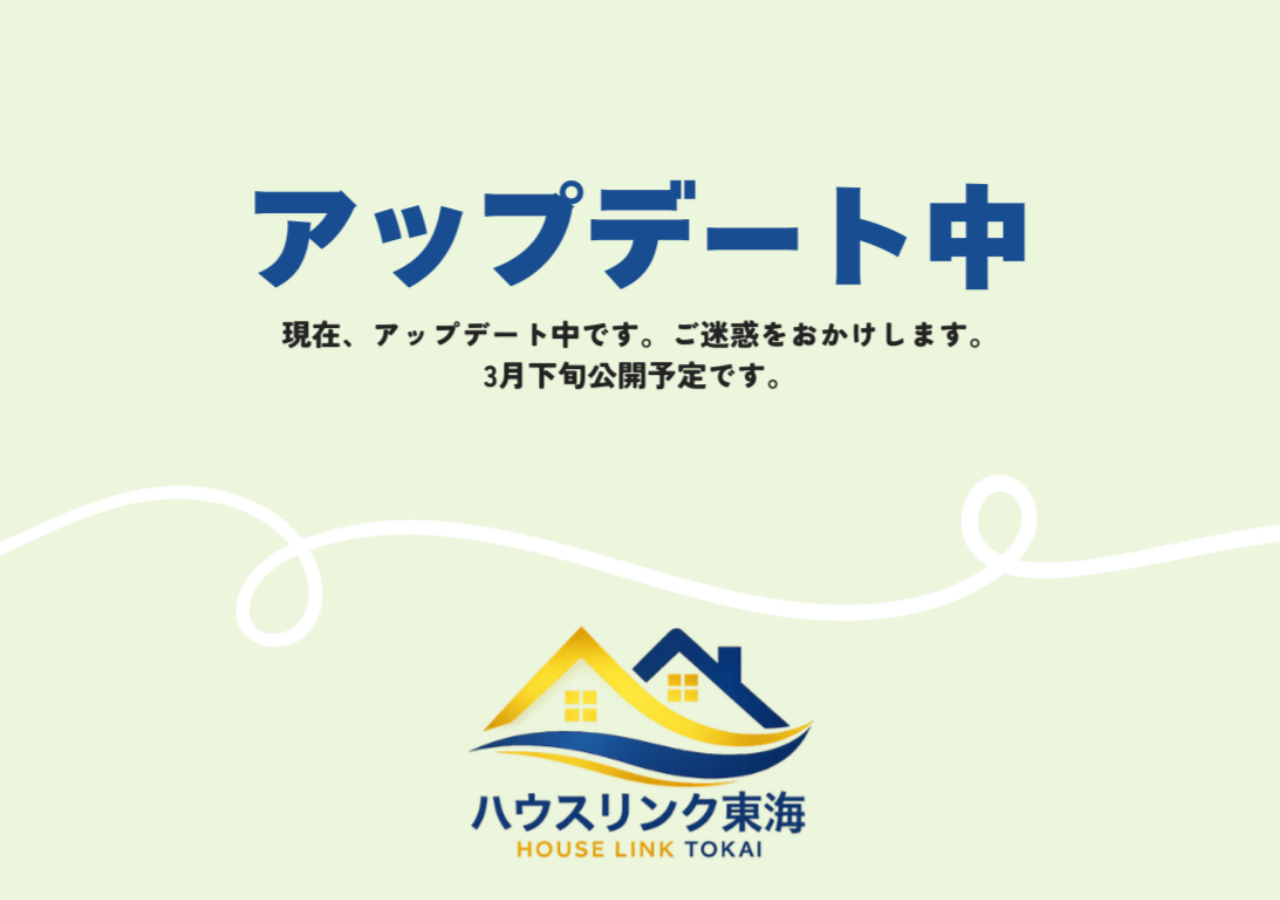
<file: info.html>
<!DOCTYPE html>
<html lang="ja">
<head>
<meta charset="UTF-8">
<meta name="viewport" content="width=device-width, initial-scale=1.0">

<style>
html, body {
  margin: 5;
  height: 90%;
}

.update-image {
  position: fixed;
  top: 0;
  left: 0;
  width: 100vw;
  height: 100vh;
  object-fit: cover;
  z-index: 9999;
}
</style>

</head>
<body>

<img src="images/info/update.png" class="update-image">

</body>
</html>
</file>
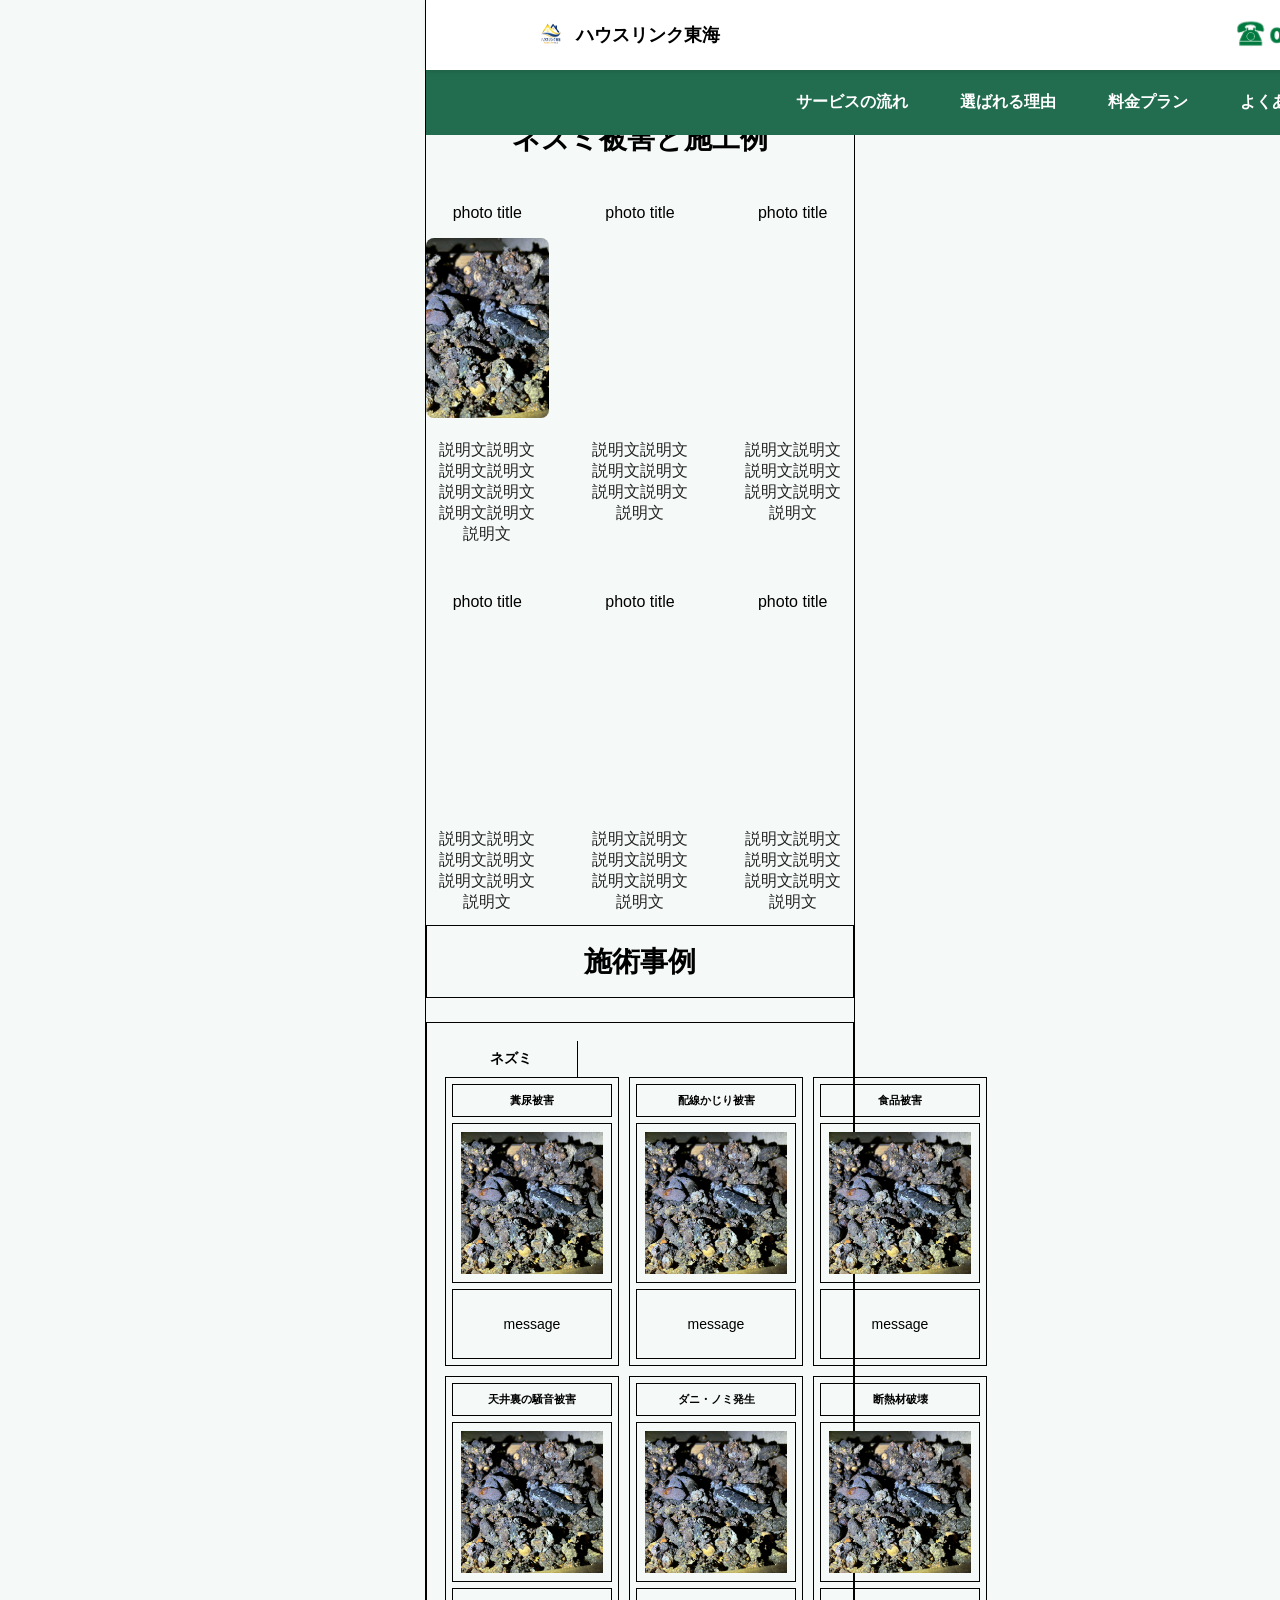
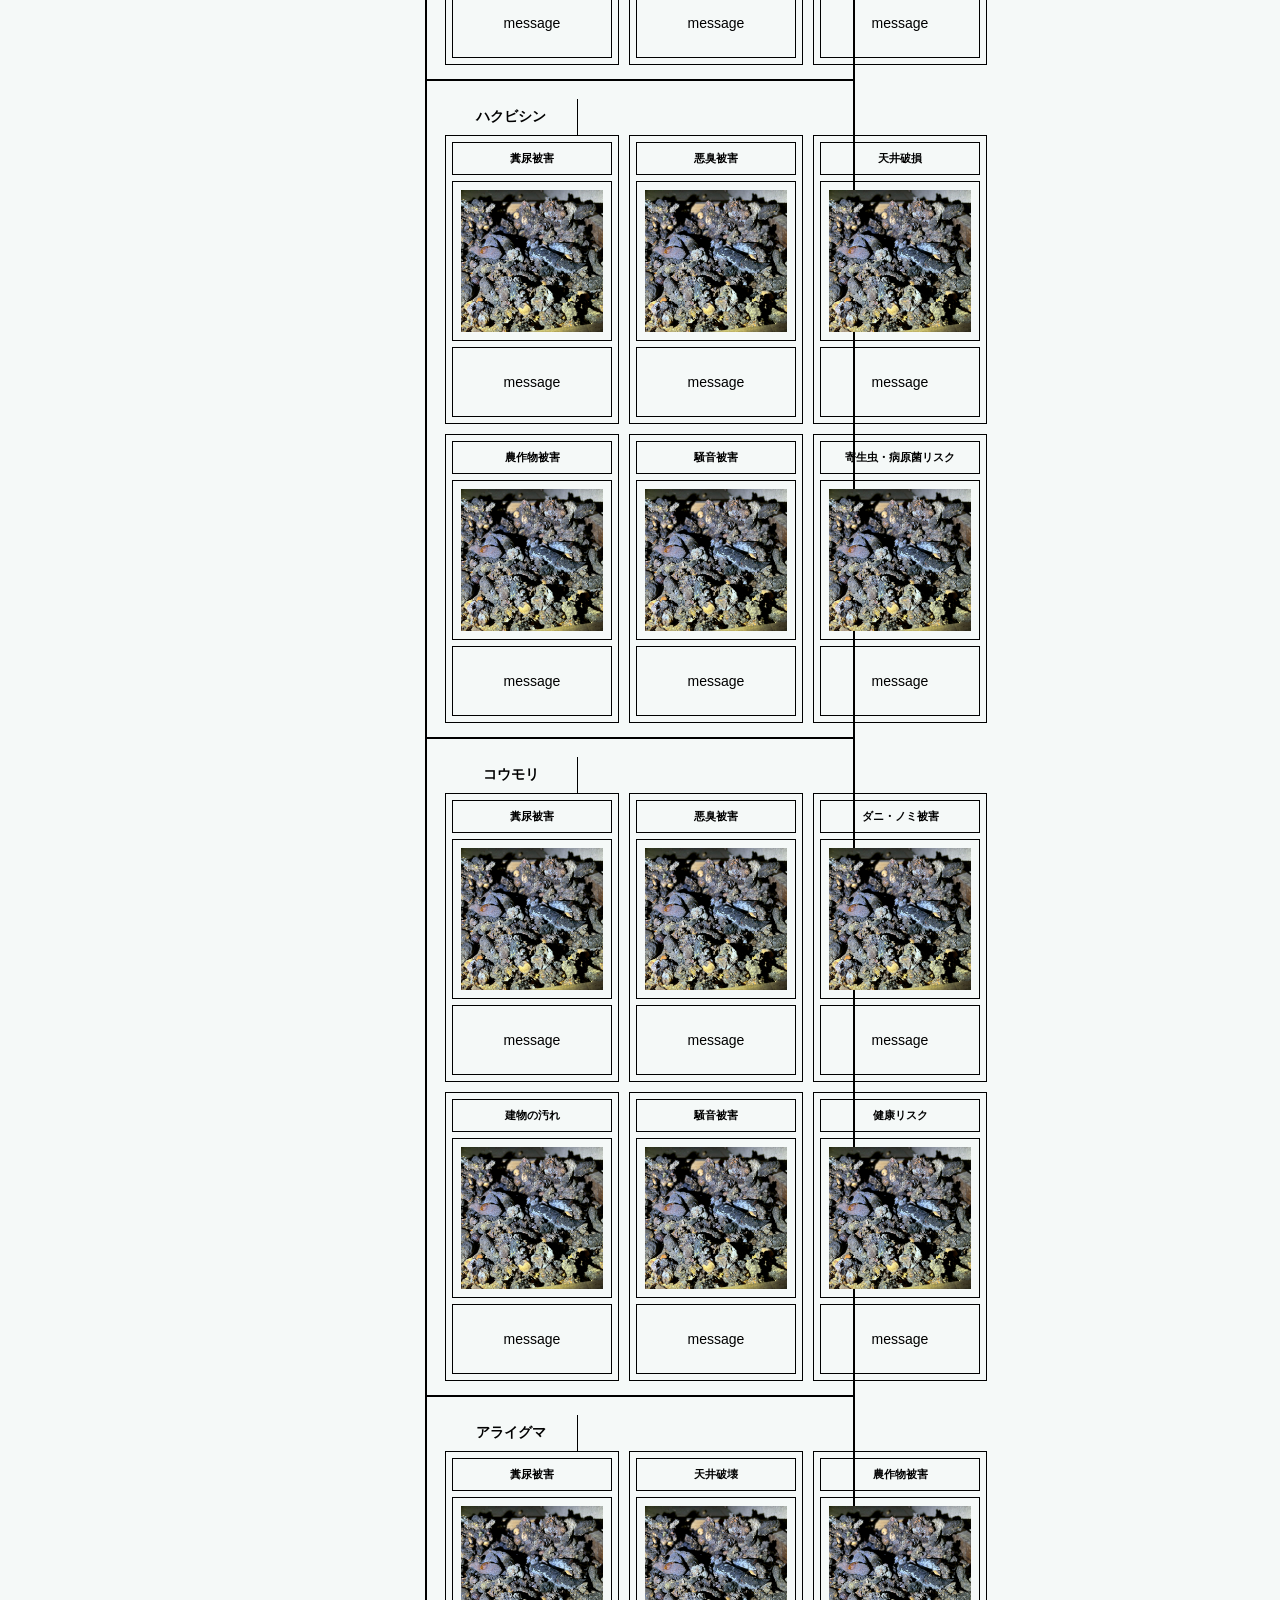
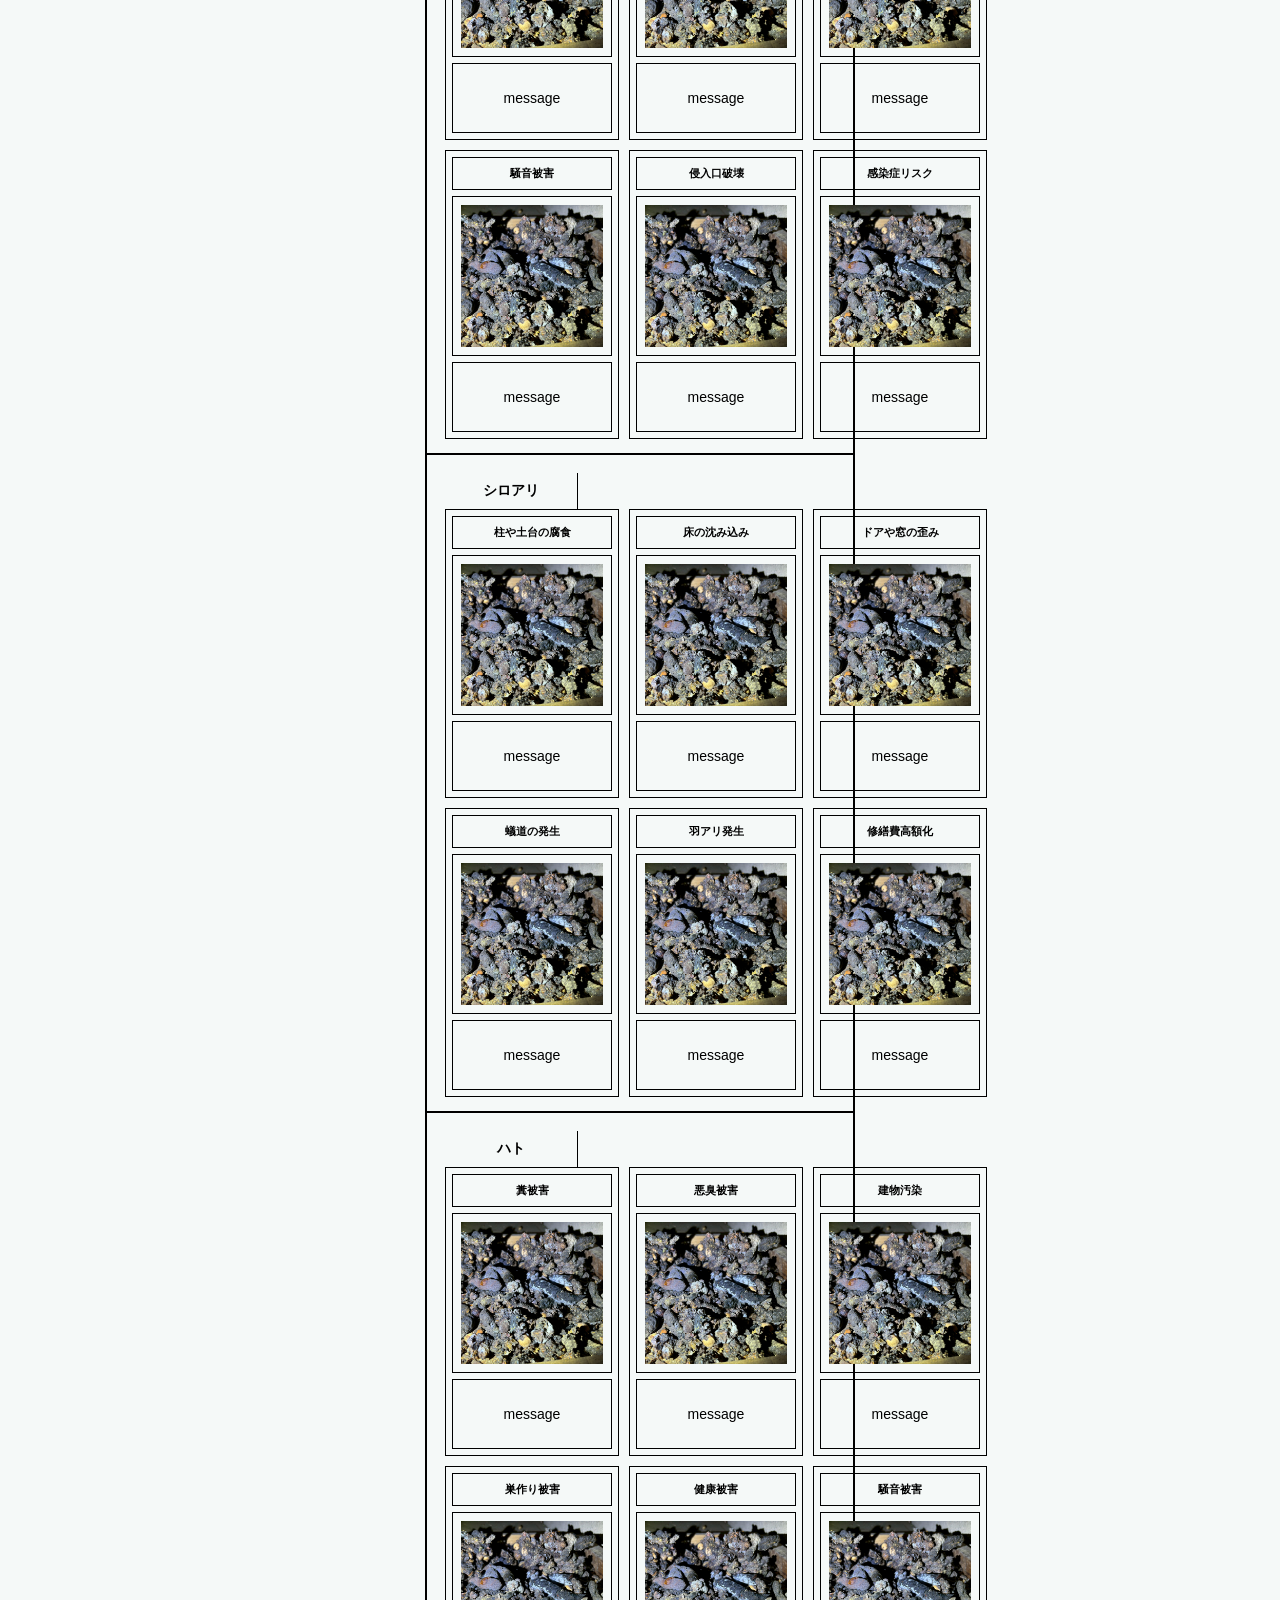
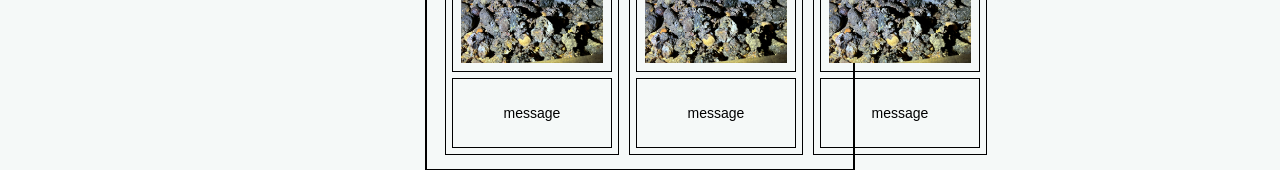
<file: service.html>
<!DOCTYPE html>
<html lang="ja">
<head>
  <meta charset="UTF-8" />
  <meta name="viewport" content="width=device-width, initial-scale=1.0" />
  <title></title>
  <link rel="stylesheet" href="style.css" />
</head>
<body>
  <div class="page">

       <header>
      <div class="container">
        <!-- 左：ロゴ -->
        <div class="logo">
          <img src="./images/icons/icon-favi.png" alt="ロゴ" />
          <span>ハウスリンク東海</span>
        </div>
        <!-- 右：スマホ用の丸アイコン（PCではCSSで非表示） -->
        <div class="header-icons">
          <a href="tel:09070343645" aria-label="電話をかける">
            <img src="./images/icons/icon-tel.png" alt="電話" />
          </a>
          <a href="https://docs.google.com/forms/d/e/1FAIpQLSc6gALRTJmPkdEEfdliW0t47S1zFdvjV9et6vgOWntGFKkSDw/viewform" target="_blank" aria-label="お問い合わせフォームへ">
            <img src="./images/icons/icon-mail.png" alt="メール" />
          </a>
          <img src="./images/icons/icon-menu.png" alt="メニュー" class="menu-icon" onclick="toggleMenu()" />
        </div>
        <div class="header-right">
          <!-- 画像だけで電話（番号入り画像） -->
          <a href="tel:09070343645" class="tel-inline" aria-label="電話をかける（090-7034-3645）">
            <img src="./images/icons/icon-telnom.png" alt="電話" class="tel-icon">
          </a>
          <!-- お問い合わせボタン -->
          <a href="https://docs.google.com/forms/d/e/1FAIpQLSc6gALRTJmPkdEEfdliW0t47S1zFdvjV9et6vgOWntGFKkSDw/viewform" target="_blank" class="btn-contact">お問い合わせ</a>
        </div>
      </div>
    </header>
    <!-- 固定ナビ -->
    <nav class="header-nav" id="navMenu">
      <a href="flow.html" class="nav-btn">サービスの流れ</a>
      <a href="reason.html" class="nav-btn">選ばれる理由</a>
      <a href="plan.html" class="nav-btn">料金プラン</a>
      <a href="faq.html" class="nav-btn">よくある質問</a>
    </nav>
    <main class="main">
<main class="service-main">

  <h1 class="service-title">ネズミ被害と施工例</h1>

  <div class="service-grid">

    <article class="service-card">
      <div class="service-card-title">photo title</div>

      <div class="service-photo">
        <img src="./images/service/araiguma01_service.jpg" alt="">
      </div>

      <div class="service-text">
        説明文説明文説明文説明文説明文説明文説明文説明文説明文
      </div>
    </article>

    <article class="service-card">
      <div class="service-card-title">photo title</div>

      <div class="service-photo"></div>

      <div class="service-text">
        説明文説明文説明文説明文説明文説明文説明文
      </div>
    </article>

    <article class="service-card">
      <div class="service-card-title">photo title</div>

      <div class="service-photo"></div>

      <div class="service-text">
        説明文説明文説明文説明文説明文説明文説明文
      </div>
    </article>

    <article class="service-card">
      <div class="service-card-title">photo title</div>

      <div class="service-photo"></div>

      <div class="service-text">
        説明文説明文説明文説明文説明文説明文説明文
      </div>
    </article>

    <article class="service-card">
      <div class="service-card-title">photo title</div>

      <div class="service-photo"></div>

      <div class="service-text">
        説明文説明文説明文説明文説明文説明文説明文
      </div>
    </article>

    <article class="service-card">
      <div class="service-card-title">photo title</div>

      <div class="service-photo"></div>

      <div class="service-text">
        説明文説明文説明文説明文説明文説明文説明文
      </div>
    </article>

  </div>

</main>
      <section class="hero-title">
        <h1>施術事例</h1>
      </section>
<!-- ネズミ -->
      <section class="property-section">
        <div class="section-head_lable" id = "nezumi">
          <div class="section-head__label">ネズミ</div>
          <div class="section-head__bar"></div>
        </div>

        <div class="card-grid">
          <article class="card">
            <div class="card__title">糞尿被害</div>
            <div class="card__photo">
              <img src="./images/service/araiguma01_service.jpg" alt="糞尿被害">
            </div>
            <div class="card__message">message</div>
          </article>

          <article class="card">
            <div class="card__title">配線かじり被害</div>
            <div class="card__photo">
              <img src="./images/service/araiguma01_service.jpg" alt="糞尿被害">
            </div>
            <div class="card__message">message</div>
          </article>

          <article class="card">
            <div class="card__title">食品被害</div>
            <div class="card__photo">
              <img src="./images/service/araiguma01_service.jpg" alt="糞尿被害">
            </div>
            <div class="card__message">message</div>
          </article>

          <article class="card">
            <div class="card__title">天井裏の騒音被害</div>
            <div class="card__photo">
              <img src="./images/service/araiguma01_service.jpg" alt="糞尿被害">
            </div>
            <div class="card__message">message</div>
          </article>

          <article class="card">
            <div class="card__title">ダニ・ノミ発生</div>
            <div class="card__photo">
              <img src="./images/service/araiguma01_service.jpg" alt="糞尿被害">
            </div>
            <div class="card__message">message</div>
          </article>

          <article class="card">
            <div class="card__title">断熱材破壊</div>
            <div class="card__photo">
              <img src="./images/service/araiguma01_service.jpg" alt="糞尿被害">
            </div>
            <div class="card__message">message</div>
          </article>
        </div>
      </section>
<!-- ハクビシン -->
      <section class="property-section">
        <div class="section-head_lable" id = "hakubisin">
          <div class="section-head__label">ハクビシン</div>
          <div class="section-head__bar"></div>
        </div>

        <div class="card-grid">
          <article class="card">
            <div class="card__title">糞尿被害</div>
            <div class="card__photo">
              <img src="./images/service/araiguma01_service.jpg" alt="糞尿被害">
            </div>
            <div class="card__message">message</div>
          </article>

          <article class="card">
            <div class="card__title">悪臭被害</div>
            <div class="card__photo">
              <img src="./images/service/araiguma01_service.jpg" alt="糞尿被害">
            </div>
            <div class="card__message">message</div>
          </article>

          <article class="card">
            <div class="card__title">天井破損</div>
            <div class="card__photo">
              <img src="./images/service/araiguma01_service.jpg" alt="糞尿被害">
            </div>
            <div class="card__message">message</div>
          </article>

          <article class="card">
            <div class="card__title">農作物被害</div>
            <div class="card__photo">
              <img src="./images/service/araiguma01_service.jpg" alt="糞尿被害">
            </div>
            <div class="card__message">message</div>
          </article>

          <article class="card">
            <div class="card__title">騒音被害</div>
           <div class="card__photo">
              <img src="./images/service/araiguma01_service.jpg" alt="糞尿被害">
            </div>
            <div class="card__message">message</div>
          </article>

          <article class="card">
            <div class="card__title">寄生虫・病原菌リスク</div>
           <div class="card__photo">
              <img src="./images/service/araiguma01_service.jpg" alt="糞尿被害">
            </div>
            <div class="card__message">message</div>
          </article>
        </div>
      </section>
      
<!-- コウモリ -->
      <section class="property-section">
        <div class="section-head_lable" id = "koumori">
          <div class="section-head__label">コウモリ</div>
          <div class="section-head__bar"></div>
        </div>

        <div class="card-grid">
          <article class="card">
            <div class="card__title">糞尿被害</div>
            <div class="card__photo">
              <img src="./images/service/araiguma01_service.jpg" alt="糞尿被害">
            </div>
            <div class="card__message">message</div>
          </article>

          <article class="card">
            <div class="card__title">悪臭被害</div>
            <div class="card__photo">
              <img src="./images/service/araiguma01_service.jpg" alt="糞尿被害">
            </div>
            <div class="card__message">message</div>
          </article>

          <article class="card">
            <div class="card__title">ダニ・ノミ被害</div>
            <div class="card__photo">
              <img src="./images/service/araiguma01_service.jpg" alt="糞尿被害">
            </div>
            <div class="card__message">message</div>
          </article>

          <article class="card">
            <div class="card__title">建物の汚れ</div>
            <div class="card__photo">
              <img src="./images/service/araiguma01_service.jpg" alt="糞尿被害">
            </div>
            <div class="card__message">message</div>
          </article>

          <article class="card">
            <div class="card__title">騒音被害</div>
            <div class="card__photo">
              <img src="./images/service/araiguma01_service.jpg" alt="糞尿被害">
            </div>
            <div class="card__message">message</div>
          </article>

          <article class="card">
            <div class="card__title">健康リスク</div>
           <div class="card__photo">
              <img src="./images/service/araiguma01_service.jpg" alt="糞尿被害">
            </div>
            <div class="card__message">message</div>
          </article>
        </div>
      </section>
      
<!-- アライグマ -->
      <section class="property-section">
        <div class="section-head_lable" id = "araiguma">
          <div class="section-head__label">アライグマ</div>
          <div class="section-head__bar"></div>
        </div>

        <div class="card-grid">
          <article class="card">
            <div class="card__title">糞尿被害</div>
            <div class="card__photo">
              <img src="./images/service/araiguma01_service.jpg" alt="糞尿被害">
            </div>
            <div class="card__message">message</div>
          </article>

          <article class="card">
            <div class="card__title">天井破壊</div>
           <div class="card__photo">
              <img src="./images/service/araiguma01_service.jpg" alt="糞尿被害">
            </div>
            <div class="card__message">message</div>
          </article>

          <article class="card">
            <div class="card__title">農作物被害</div>
            <div class="card__photo">
              <img src="./images/service/araiguma01_service.jpg" alt="糞尿被害">
            </div>
            <div class="card__message">message</div>
          </article>

          <article class="card">
            <div class="card__title">騒音被害</div>
            <div class="card__photo">
              <img src="./images/service/araiguma01_service.jpg" alt="糞尿被害">
            </div>
            <div class="card__message">message</div>
          </article>

          <article class="card">
            <div class="card__title">侵入口破壊</div>
            <div class="card__photo">
              <img src="./images/service/araiguma01_service.jpg" alt="糞尿被害">
            </div>
            <div class="card__message">message</div>
          </article>

          <article class="card">
            <div class="card__title">感染症リスク</div>
            <div class="card__photo">
              <img src="./images/service/araiguma01_service.jpg" alt="糞尿被害">
            </div>
            <div class="card__message">message</div>
          </article>
        </div>
      </section>
      
<!-- シロアリ -->
      <section class="property-section">
        <div class="section-head_lable" id = "shiroari">
          <div class="section-head__label">シロアリ</div>
          <div class="section-head__bar"></div>
        </div>

        <div class="card-grid">
          <article class="card">
            <div class="card__title">柱や土台の腐食</div>
            <div class="card__photo">
              <img src="./images/service/araiguma01_service.jpg" alt="糞尿被害">
            </div>
            <div class="card__message">message</div>
          </article>

          <article class="card">
            <div class="card__title">床の沈み込み</div>
            <div class="card__photo">
              <img src="./images/service/araiguma01_service.jpg" alt="糞尿被害">
            </div>
            <div class="card__message">message</div>
          </article>

          <article class="card">
            <div class="card__title">ドアや窓の歪み</div>
            <div class="card__photo">
              <img src="./images/service/araiguma01_service.jpg" alt="糞尿被害">
            </div>
            <div class="card__message">message</div>
          </article>

          <article class="card">
            <div class="card__title">蟻道の発生</div>
            <div class="card__photo">
              <img src="./images/service/araiguma01_service.jpg" alt="糞尿被害">
            </div>
            <div class="card__message">message</div>
          </article>

          <article class="card">
            <div class="card__title">羽アリ発生</div>
            <div class="card__photo">
              <img src="./images/service/araiguma01_service.jpg" alt="糞尿被害">
            </div>
            <div class="card__message">message</div>
          </article>

          <article class="card">
            <div class="card__title">修繕費高額化</div>
            <div class="card__photo">
              <img src="./images/service/araiguma01_service.jpg" alt="糞尿被害">
            </div>
            <div class="card__message">message</div>
          </article>
        </div>
      </section>

<!-- ハト -->
      <section class="property-section">
        <div class="section-head_lable" id = "hato">
          <div class="section-head__label">ハト</div>
          <div class="section-head__bar"></div>
        </div>

        <div class="card-grid">
          <article class="card">
            <div class="card__title">糞被害</div>
            <div class="card__photo">
              <img src="./images/service/araiguma01_service.jpg" alt="糞尿被害">
            </div>
            <div class="card__message">message</div>
          </article>

          <article class="card">
            <div class="card__title">悪臭被害</div>
            <div class="card__photo">
              <img src="./images/service/araiguma01_service.jpg" alt="糞尿被害">
            </div>
            <div class="card__message">message</div>
          </article>

          <article class="card">
            <div class="card__title">建物汚染</div>
            <div class="card__photo">
              <img src="./images/service/araiguma01_service.jpg" alt="糞尿被害">
            </div>
            <div class="card__message">message</div>
          </article>

          <article class="card">
            <div class="card__title">巣作り被害</div>
            <div class="card__photo">
              <img src="./images/service/araiguma01_service.jpg" alt="糞尿被害">
            </div>
            <div class="card__message">message</div>
          </article>

          <article class="card">
            <div class="card__title">健康被害</div>
            <div class="card__photo">
              <img src="./images/service/araiguma01_service.jpg" alt="糞尿被害">
            </div>
            <div class="card__message">message</div>
          </article>

          <article class="card">
            <div class="card__title">騒音被害</div>
            <div class="card__photo">
              <img src="./images/service/araiguma01_service.jpg" alt="糞尿被害">
            </div>
            <div class="card__message">message</div>
          </article>
        </div>
      </section>
    </main>
  </div>
</body>
</html>
</file>
<file: style.css>
body {
  margin: 0;
  font-family: sans-serif;
  background-color: #f5f9f8;
}

header {
  background-color: #ffffff;
  position: fixed;
  top: 0;
  width: 100%;
  height: 70px;
  box-shadow: 0 2px 5px rgba(0, 0, 0, 0.1);
  z-index: 1000;
}

.container {
  max-width: 1100px;
  height: 70px;
  display: flex;
  justify-content: space-between;
  align-items: center;
  padding: 0 10px;
  box-sizing: border-box;
  margin: 0 auto;
}

.logo {
  display: flex;
  align-items: center;
}

.logo img {
  height: 50px;
  width: 50px;
  margin-right: 0px;
}

.logo span {
  font-size: 18px;
  font-weight: bold;
}

/* 右側：PCでは電話＋お問い合わせを表示（スマホは@mediaで非表示） */
.header-right {
  display: flex;
  align-items: center;
  gap: 16px;
  white-space: nowrap;
}

.header-right span {
  font-size: 14px;
}

/* ▼ 電話リンク（PC用：ボタン化しない） */
.header-right .tel-inline{
  display:flex;
  align-items:center;
  text-decoration:none;
}
.header-right .tel-inline .tel-number{ display:none !important; }
.header-right .tel-icon{
  height: 52px;
  width: auto;
  display: block;
  object-fit: contain;
}
.header-right a[href^="tel"]:not(.tel-inline){
  display:none !important;
}
/* ▼ お問い合わせボタン（PC用） */
.btn-contact{
  display: inline-block;
  padding: 10px 18px;
  line-height: 1;
  text-decoration: none;
  border-radius: 9999px;
  border: 1px solid #226d50;
  background: #226d50;
  color: #fff;
  transition: background .2s, color .2s, border-color .2s, box-shadow .2s;
}
.btn-contact:hover{
  background:#fff;
  color:#226d50;
}
.btn-contact:focus-visible{
  outline: 2px dashed #226d50;
  outline-offset: 2px;
}

/* スマホ用アイコンはPCで非表示に */
.header-icons { display: none; }
.header-icons img {
  width: 55px;
  height: 55px;
  margin-left: 0px;
  cursor: pointer;
}

/* --- 背景ゾーン --- */
.zone {
  width: 100%;
  padding: 40px 0;            /* 背景を見せる上下余白 */
}
.zone-base {
  background-image: url('./images/bg/base.png');
  background-position: center top;
  background-repeat: repeat-y;
  background-size: 100% auto;  /* 横幅にフィット */
}
.zone-wood {
  background-image: url('./images/bg/wood.png');
  padding-top:8px;
  padding-bottom:30px; 
  display: flow-root;
  background-position: center top;
  background-repeat: repeat-y;
  background-size: 100% auto;
}
.zone-wood > *:first-child{ margin-top: 0; }
.zone-orange{
  width: 100%;
  /* 高さを低めに：上下余白を少なく */
  padding: 12px 0;                      /* ← ここで高さを調整（お好みで 8〜16px 程度） */
  background-color: #f6a135;            /* 念のためのベース色 */
  background-image: url("./images/bg/orange.png");
  background-position: center top;
  background-repeat: repeat;            /* ← スケーリングせずにタイル敷き（継ぎ目が出ない） */
  background-size: auto;
}

/* メインビジュアル */
.main-visual {
  margin-top: 120px;
  display: flex;
  justify-content: center;
  background-color: transparent; /* 背景透過にして下の背景を見せる */
}
.main-visual img {
  width: 100%;
  max-width: 700px;
  height: auto;
  display: block;
}

/* セクション */
.section {
  max-width: 700px;
  margin: 40px auto;
  padding: 0 20px;
}
.section h2 {
  font-size: 24px;
  margin-bottom: 20px;
  color: #114a36;
}

#contact {
  padding-top: 100px;
  margin-top: -100px;
}

.box-list {
  display: flex;
  flex-wrap: wrap;
  gap: 20px;
}
.box {
  flex: 1 1 calc(50% - 20px);
  background-color: white;
  padding: 15px;
  border-radius: 8px;
  box-shadow: 0 1px 4px rgba(0, 0, 0, 0.05);
}

/* フッター */
footer {
  background-color: #226d50;
  color: white;
  text-align: center;
  padding: 20px 0;
  margin-top: 60px;
}

/* 汎用ボタン */
.btn {
  display: block;
  margin: 40px auto 0;
  padding: 12px 24px;
  text-align: center;
  text-decoration: none;
  background: #226d50;
  color: #fff;
  border: 1px solid #226d50;                 /* 枠を付けておくとホバー時にズレない */
  border-radius: 4px;                         /* ピル型にしたいなら 9999px に */
  transition: background .2s, color .2s, border-color .2s, box-shadow .2s;
}
/* リンクの下線/色の固定（ visited でも白字のまま ）*/
.btn:link,
.btn:visited { color:#fff; text-decoration:none; }

/* ホバー/アクティブ時の反転 */
.btn:hover,
.btn:active {
  background:#fff;
  color:#226d50;
}

/* キーボードフォーカス見やすく */
.btn:focus-visible{
  outline: 2px dashed #226d50;
  outline-offset: 2px;
}
/* 固定ナビ（PC） */
.header-nav {
  display: flex;
  justify-content: center;
  background-color: #226d50;
  padding: 12px 0;
  position: fixed;
  top: 70px;
  width: 100%;
  z-index: 999;
}
.nav-btn {
  color: white;
  text-decoration: none;
  padding: 10px 16px;
  margin: 0 10px;
  border-radius: 4px;
  transition: 0.3s;
  font-weight: bold;
}
.nav-btn:hover {
  background-color: white;
  color: #226d50;
  border: 1px solid #226d50;
}

/* サービス一覧 */
.service-list {
  display: flex;
  flex-direction: column;
  gap: 15px;
  margin-top: 20px;
}
.service-item {
  display: flex;
  align-items: center;
  text-decoration: none;
  background-color: white;
  padding: 12px 16px;
  border-radius: 8px;
  box-shadow: 0 2px 5px rgba(0, 0, 0, 0.05);
  transition: background-color 0.2s ease;
}
.service-item:hover { background-color: #f0f0f0; }
.service-icon { width: 30px; height: 30px; margin-right: 12px; }
.service-text { font-size: 16px; color: #222; }

/* Flow セクション */
#flow {
  max-width: 700px;
  margin:20px auto;
  padding: 0 20px;
}
#flow h2 { text-align: center; margin-bottom: 8px; }
#flow h2 img, .flow-title img {
  display: block;
  margin: 0 auto 12px;
  width: 100%;
  max-width: 500px;
  height: auto;
}
.flow-list {
  display: flex;
  flex-direction: column;
  gap: 0 !important;
}
.step {
  display: flex;
  line-height:0;
  justify-content: center;
}
.step .icon img {
  max-width: 100%;
  height: auto;
  display: block;
  margin:0;
}

/* --- PC共通：画像＆PC用の重ねボタン --- */
.cta-band{
  position: relative;
  width: min(1100px, 92vw);
  margin: 0 auto;
  aspect-ratio: 1920 / 420;
  background-image: url("./images/icons/icon-contact-pc.png");
  background-position: center center;
  background-repeat: no-repeat;
  background-size: contain;
}
/* PC用フォームボタン（画像上の緑ピル） */
.cta-mail{
  position: absolute;
  left: 56%;
  top: 60%;
  width: 25%;
  height: 15%;
  display: grid; place-items: center;
  background: #196b4f;
  color: #fff; font-weight: 700;
  text-decoration: none;
  border-radius: 9999px;
  box-shadow: 0 2px 8px rgba(0,0,0,.15);
  transition: transform .15s ease, filter .15s ease;
}
.cta-mail:hover{ transform: translateY(-1px); filter: brightness(1.03); }

/* 電話タップ範囲（スマホで有効、PCは非表示でもOK） */
.cta-tel{
  position: absolute;
  left: 55%;
  top: 74%;
  width: 40%;
  height: 14%;
  text-indent: -9999px; overflow: hidden;
}
/* スマホ用2ボタンはPCでは非表示 */
.cta-actions { display: none; }
/* ---------- スマホ ---------- */
@media (max-width: 600px) {
  /* STEP画像の間隔はゼロのまま */
  .flow-list { gap: 0 !important; }
  .step { margin: 0; padding: 0; line-height: 0; }
  .step .icon { display: block; }
  .step .icon img { display: block; margin: 0; vertical-align: top; }

  /* 表示切替：スマホはPC用右側を隠し、丸アイコンを出す */
  .header-right { display: none; }
  .header-icons { display: flex; align-items: center; gap: 8px; }
  .header-icons img { width: 28px; height: 28px; }

  /* ドロワーメニュー用（既存） */
  .header-nav {
    display: none;
    flex-direction: column;
    position: absolute;
    top: 70px;
    left: 0;
    width: 100%;
    background-color: #226d50;
  }
  .header-nav.show { display: flex; }

  .nav-btn {
    color: white;
    padding: 12px 20px;
    text-align: left;
    border-top: 1px solid rgba(255, 255, 255, 0.1);
  }
  .nav-btn:hover { background-color: #114a36;
  }
}
@media (min-width: 601px){
  .cta-tel{ display: none; }

}

/* SP では両方タップできるように表示。位置を微調整してもOK */
@media (max-width: 600px){
  /* オレンジ帯の高さとSP画像を適用 */
  .zone-orange{ padding: 10px 0; }

  .cta-band{
    width: 94vw;
    aspect-ratio: 1125 / 520; /* SP画像の比率に合わせる */
    background-image: url("./images/icons/icon-contact-sp.png"); /* ←SP用画像 */
    background-position: center;
    background-repeat: no-repeat;
    background-size: contain;
    margin: 0 auto;
  }

  /* 画像の上に重ねるPC用ボタンはSPでは隠す */
  .cta-mail, .cta-tel{ display: none !important; }

  /* 画像の“下”に出す実ボタンを表示（PCでは非表示でOK） */
  .cta-actions{
    display: flex !important;
    flex-direction: column;
    gap: 10px;
    width: min(520px, 92vw);
    margin: 6px auto 0;
  }
  .cta-actions .cta-btn{
    display: flex;
    align-items: center;
    justify-content: center;
    height: 44px;
    border-radius: 9999px;
    font-weight: 700;
    text-decoration: none;
    box-shadow: 0 2px 8px rgba(0,0,0,.15);
  }
  .cta-actions .btn-mail{ background:#196b4f; color:#fff; }
  .cta-actions .btn-tel { background:#fff;    color:#196b4f; border:0; }
}
* {
  box-sizing: border-box;
  margin: 0;
  padding: 0;
}

body {
  font-family: sans-serif;
}

a {
  color: inherit;
  text-decoration: none;
}

.page {
  max-width: 430px;
  margin: 0 auto;
  min-height: 100vh;
  border-left: 1px solid;
  border-right: 1px solid;
}

/* header */
.header {
  width: 100%;
}

.header__inner {
  display: flex;
  justify-content: space-between;
  align-items: center;
  padding: 10px 16px;
  min-height: 56px;
}

.header__logo {
  width: 120px;
  height: 30px;
  border: 1px solid;
}

.header__actions {
  display: flex;
  gap: 12px;
}

.header__action {
  display: block;
  width: 120px;
  height: 30px;
  border: 1px solid;
}

.header__nav {
  display: grid;
  grid-template-columns: repeat(4, 1fr);
  gap: 10px;
  padding: 10px 16px 14px;
}

.header__nav-item {
  display: block;
  height: 28px;
  border: 1px solid;
}

/* main */
.main {
  max-width: 1000px;
  margin: 0 auto;
}

.hero-title {
  border: 1px solid;
  min-height: 72px;
  display: flex;
  align-items: center;
  justify-content: center;
  margin-bottom: 24px;
  padding: 16px;
  text-align: center;
}

.hero-title h1 {
  font-size: 28px;
  font-weight: 700;
  line-height: 1.4;
}

/* section */
.property-section {
  border: 1px solid;
  padding: 18px 18px 14px;
}

.section-head {
  display: flex;
  align-items: stretch;
  margin-bottom: 14px;
  border: 1px solid;
}

.section-head__label {
  width: 34%;
  min-height: 36px;
  border-right: 1px solid;
  display: flex;
  align-items: center;
  justify-content: center;
  padding: 8px;
  font-size: 14px;
  font-weight: 700;
  text-align: center;
}

.section-head__bar {
  flex: 1;
}

/* cards */
.card-grid {
  display: grid;
  grid-template-columns: repeat(3, 1fr);
  gap: 10px;
}

.card {
  border: 1px solid;
  padding: 6px;
}

.card__title,
.card__photo,
.card__message {
  border: 1px solid;
  display: flex;
  align-items: center;
  justify-content: center;
  text-align: center;
  padding: 8px;
}

.card__title {
  min-height: 28px;
  margin-bottom: 6px;
  font-size: 11px;
  font-weight: 700;
}

.card__photo {
  aspect-ratio: 1 / 1;
  margin-bottom: 6px;
  font-size: 18px;
}

.card__message {
  min-height: 54px;
  font-size: 14px;
}

/* sp */
@media (max-width: 380px) {
  .header__inner {
    flex-direction: column;
    gap: 10px;
  }

  .header__actions {
    width: 100%;
    justify-content: center;
  }

  .header__action {
    width: 100px;
  }

  .card-grid {
    grid-template-columns: repeat(2, 1fr);
  }

  .section-head {
    flex-direction: column;
  }

  .section-head__label {
    width: 100%;
    border-right: none;
    border-bottom: 1px solid;
  }
}
.card {
  display: flex;
  flex-direction: column;
}

.card__message {
  min-height: 70px;
}
.card__photo {
  width: 100%;
  height: 160px;
  overflow: hidden;
  display: flex;
  align-items: center;
  justify-content: center;
}

.card__photo img {
  width: 100%;
  height: 100%;
  object-fit: cover;
}
/* ヘッダー分の余白 */
.service-main{
  padding-top:120px;
  max-width:1100px;
  margin:0 auto;
}

/* タイトル */
.service-title{
  text-align:center;
  font-size:28px;
  margin-bottom:40px;
}

/* グリッド */
.service-grid{
  display:grid;
  grid-template-columns:repeat(3,1fr);
  gap:30px;
}

/* カード */
.service-card{
  display:flex;
  flex-direction:column;
  align-items:center;
}

/* タイトル */
.service-card-title{
  width:80%;
  text-align:center;
  padding:6px;
  margin-bottom:10px;
  border-radius:6px;
}

/* 画像 */
.service-photo{
  width:100%;
  height:180px;
  border-radius:8px;
  margin-bottom:10px;
  overflow:hidden;
}

.service-photo img{
  width:100%;
  height:100%;
  object-fit:cover;
}

/* 説明文 */
.service-text{
  width:100%;
  padding:12px;
  border-radius:8px;
  text-align:center;
}

/* スマホ */
@media(max-width:768px){

.service-grid{
  grid-template-columns:repeat(2,1fr);
}

}

@media(max-width:480px){

.service-grid{
  grid-template-columns:1fr;
}

}
</file>
